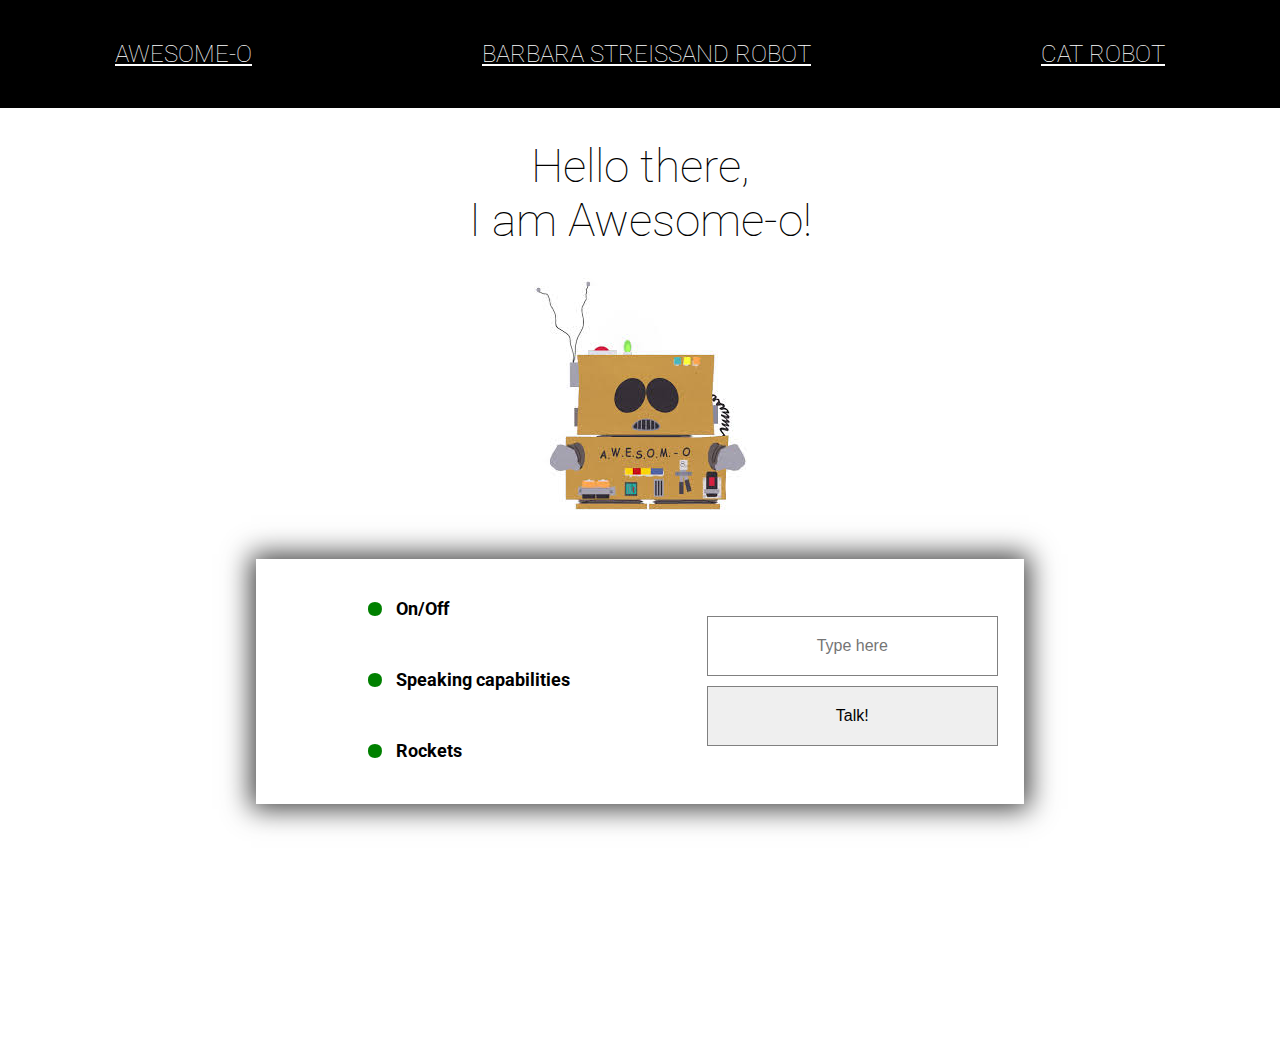
<file: index.html>
<!DOCTYPE html>
<html lang="en">
<head>
	<meta charset="UTF-8">
	<title>Robot</title>
	<link rel="stylesheet" href="./css/style.css">
<link href="https://fonts.googleapis.com/css?family=Roboto:300,400" rel="stylesheet">

</head>
<body>
	<nav>
		<a href="index.html">Awesome-o</a>
		<a href="./routes/barbara.html">Barbara Streissand Robot</a>
		<a href="./routes/cat.html">Cat Robot</a>
	</nav>

	<section class="robot-interface">
		<h1>Hello there, <br> I am Awesome-o!</h1>
		<div>
			
			<img id="robot" src="./img/awesome-robot.jpeg">
			<div class="dashboard">
				<ul>
					<li>On/Off</li>
					<li>Speaking capabilities</li>
					<li>Rockets</li>
				</ul>
				<div>
					<input id="robot-text" type="text" placeholder="Type here">
					<button id="talk-button">Talk!</button>
				</div>
			</div>
			
		</div>
	</section>
	<!-- library to speak -->
<script src="https://code.responsivevoice.org/responsivevoice.js"></script>

<script src="./js/custom.js"></script>
	
</body>
</html>
</file>
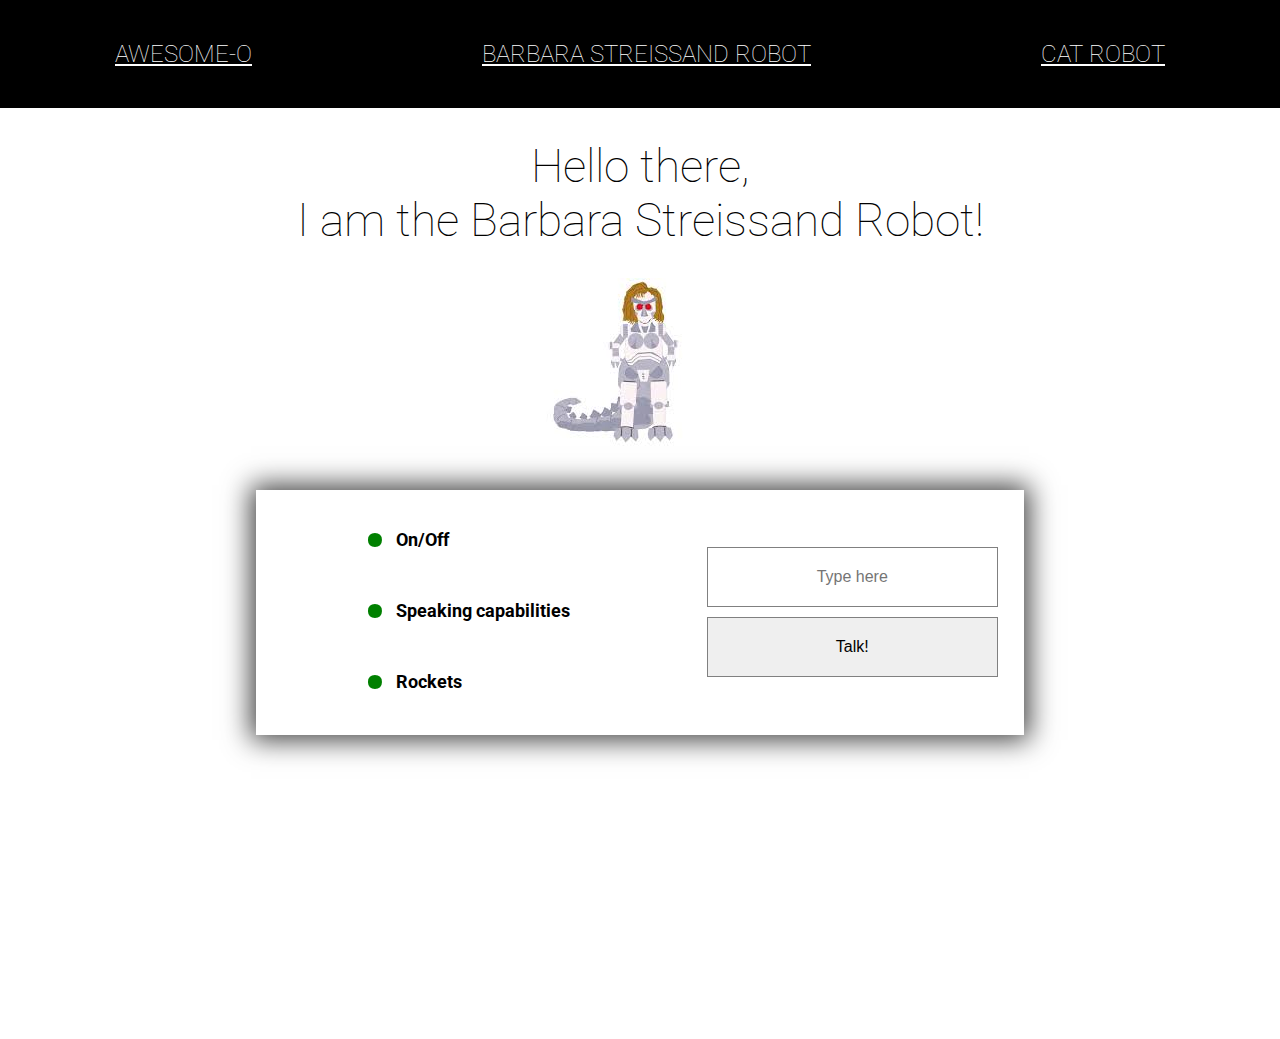
<file: routes/barbara.html>
<!DOCTYPE html>
<html lang="en">
<head>
	<meta charset="UTF-8">
	<title>Robot</title>
	<link rel="stylesheet" href="../css/style.css">
<link href="https://fonts.googleapis.com/css?family=Roboto:300,400" rel="stylesheet">

</head>
<body>
	<nav>
		<a href="../index.html">Awesome-o</a>
		<a href="barbara.html">Barbara Streissand Robot</a>
		<a href="cat.html">Cat Robot</a>
	</nav>

	<section class="robot-interface">
		<h1>Hello there, <br> I am the Barbara Streissand Robot!</h1>
		<div>
			
			<img id="robot" src="../img/barbara-robot.jpeg">
			<div class="dashboard">
				<ul>
					<li>On/Off</li>
					<li>Speaking capabilities</li>
					<li>Rockets</li>
				</ul>
			<div>
				<input id="robot-text" type="text" placeholder="Type here">
				<button id="talk-button">Talk!</button>
				</div>
			</div>
			
		</div>
	</section>
<script src="https://code.responsivevoice.org/responsivevoice.js"></script>

<script src="../js/custom.js"></script>
	
</body>
</html>
</file>
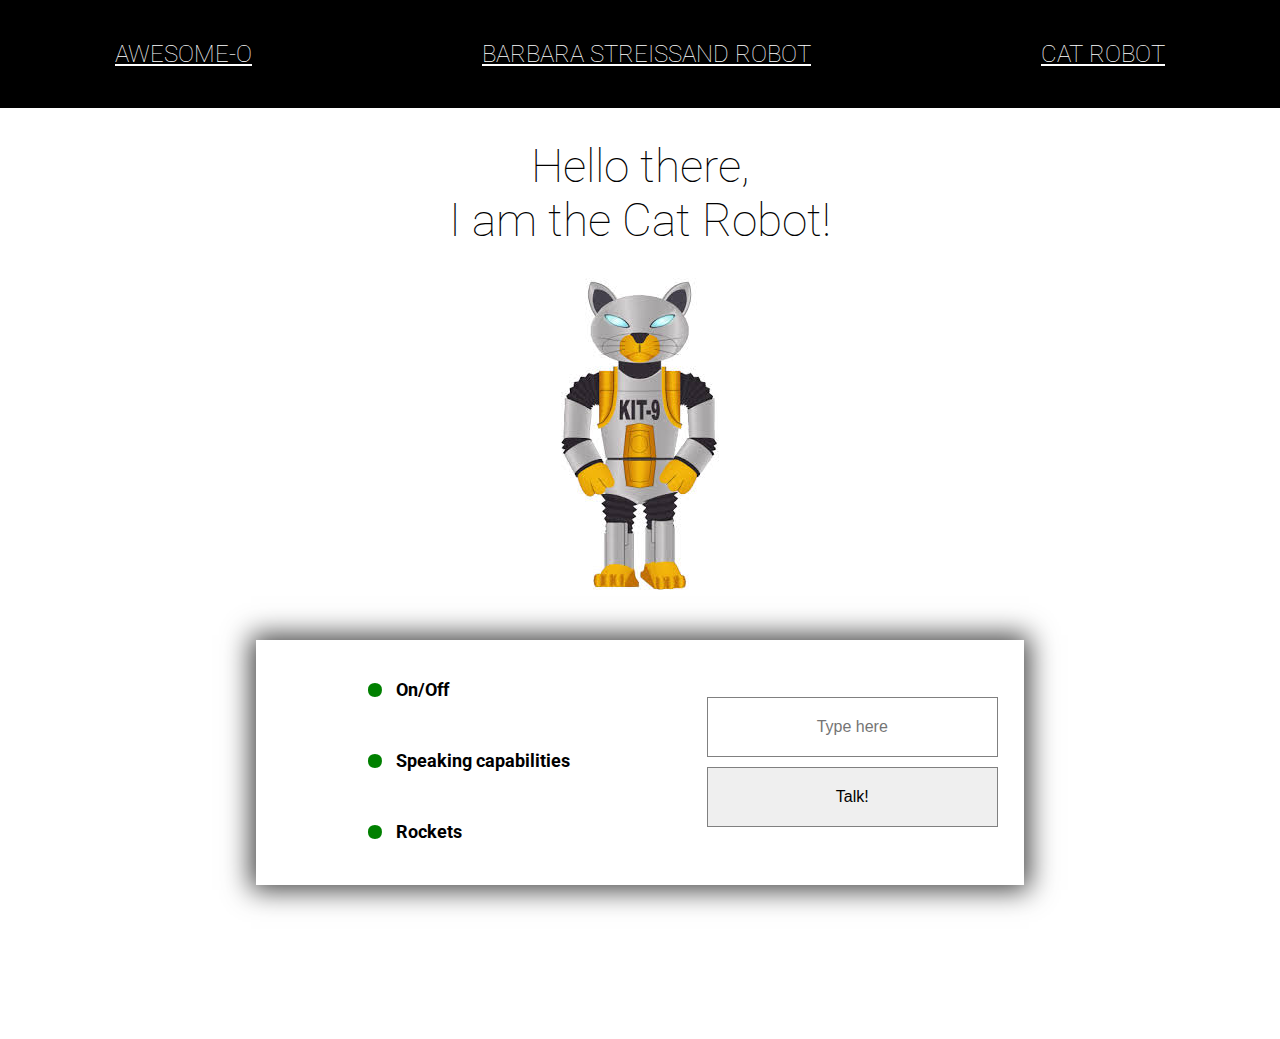
<file: routes/cat.html>
<!DOCTYPE html>
<html lang="en">
<head>
	<meta charset="UTF-8">
	<title>Robot</title>
	<link rel="stylesheet" href="../css/style.css">
<link href="https://fonts.googleapis.com/css?family=Roboto:300,400" rel="stylesheet">

</head>
<body>
	<nav>
		<a href="../index.html">Awesome-o</a>
		<a href="barbara.html">Barbara Streissand Robot</a>
		<a href="cat.html">Cat Robot</a>
	</nav>

	<section class="robot-interface">
		<h1>Hello there, <br> I am the Cat Robot!</h1>
		<div>
			
			<img id="robot" src="../img/cat-robot.jpeg">
			<div class="dashboard">
				<ul>
					<li>On/Off</li>
					<li>Speaking capabilities</li>
					<li>Rockets</li>
				</ul>
			<div>
				<input id="robot-text" type="text" placeholder="Type here">
				<button id="talk-button">Talk!</button>
				</div>
			</div>
			
		</div>
	</section>
<script src="https://code.responsivevoice.org/responsivevoice.js"></script>

<script src="../js/custom.js"></script>
	
</body>
</html>
</file>
<file: css/style.css>
body {
	font-family: 'Roboto', sans-serif;
	font-weight: lighter;
	font-size:16px;
	margin:0px;
}

nav{
	display: flex;
	justify-content: space-around;
	background-color: black;
}

nav a {
	text-transform: uppercase;
	color:white;
	padding:20px;
	margin:20px;
	font-size: 24px;
}

nav a:hover{
	color: red;
}

.robot-interface{
	text-align: center;
	height:100vh;

}


img{
	margin-bottom: 40px;
}
h1{
	font-size:46px;
	font-weight: lighter;
}

input, button {
	padding:20px;
	font-size:16px;
	display: block;
	width: 100%;
	box-sizing: content-box;
	text-align: center;	
	margin:10px 0px;
	border:1px solid grey;
	color:black;

}

button{
	cursor:pointer;
}

button:hover{
	color:white;
	background: black;
}

.dashboard{
	display: flex;
 	text-align: left;
	justify-content: space-around;
	width:60%;
	margin:0 auto;
	box-shadow: 0px 0px 26px 5px rgba(0,0,0,0.75);


}

.dashboard div{
	align-self: center;
	
}

ul{
	list-style: none;

}

 ul li{
 	font-size: 18px;
 	font-weight: bold;
 
 }

li::before {
	content: "\2022"; 
	color: green;
	margin-right: 10px;
	font-size:60px;
	vertical-align: middle;
}
</file>
